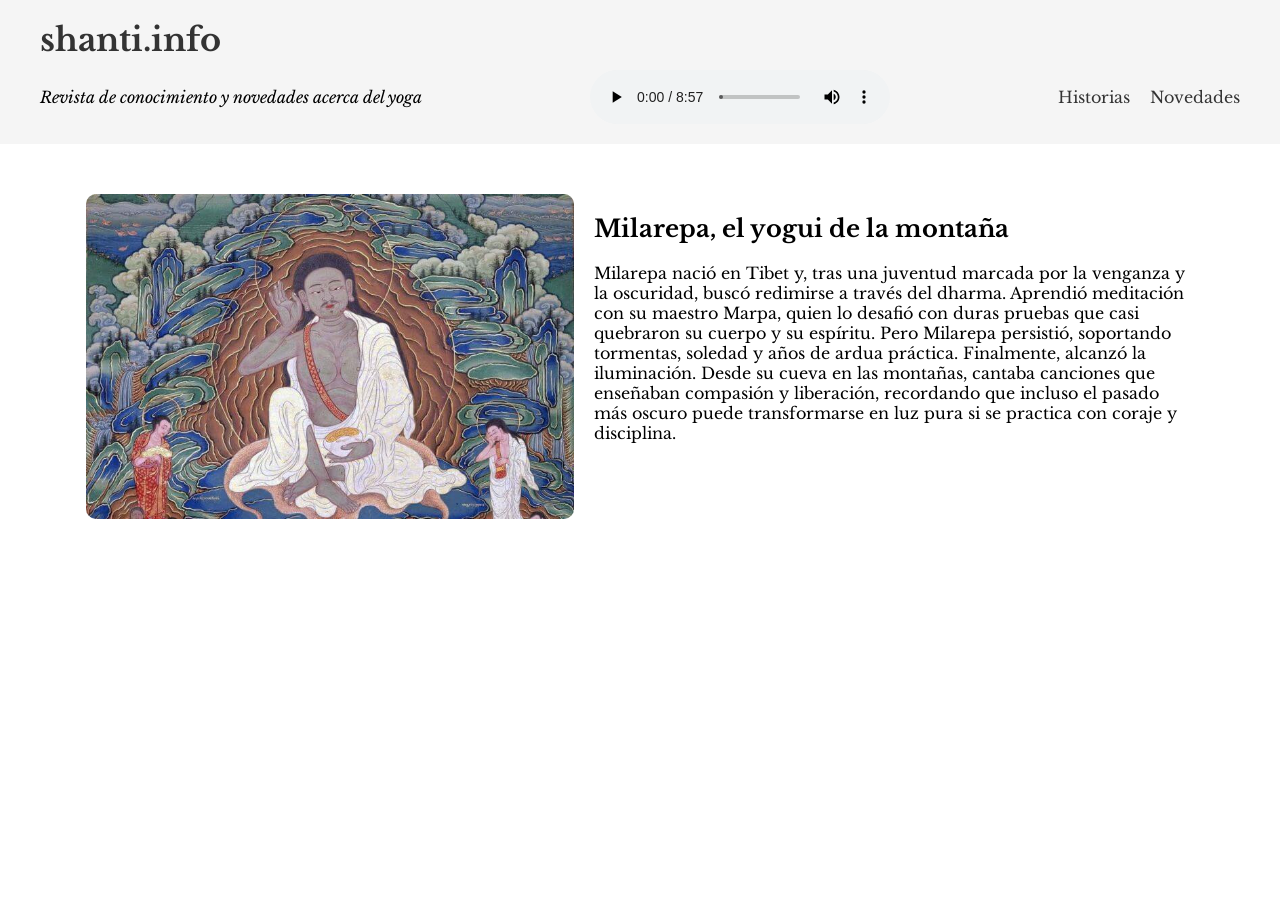
<file: historias.html>
<!DOCTYPE html>
<html lang="en">
<head>
    <meta charset="UTF-8">
    <meta name="viewport" content="width=device-width, initial-scale=1.0">
    <title>Document</title>
    <link rel="stylesheet" href="practica.css">
    <link rel="preconnect" href="https://fonts.googleapis.com">
<link rel="preconnect" href="https://fonts.gstatic.com" crossorigin>
<link href="https://fonts.googleapis.com/css2?family=Libre+Baskerville:ital,wght@0,400;0,700;1,400&display=swap" rel="stylesheet">
</head>

<body>
  <header>
    <h1 class="libre-baskerville-bold"><a href="index.html">shanti.info </a>
        </h1>
    <div class="navegador">
      <h4>Revista de conocimiento y novedades acerca del yoga</h4>
      <audio src="yoga-meditation-relax-music-359352.mp3" controls autoplay loop></audio>
      <nav>
        <ul>
          <li><a href="historias.html">Historias</a></li>
          <li><a href="Novedades.html">Novedades</a></li>
          
        </ul>
      </nav>
    </div>
  </header><br>

  <div class="historia">
  <img src="milarepa.jpg" alt="yogui milarepa">
  <div class="texto">
    <h2>Milarepa, el yogui de la montaña</h2>
    <p>
      Milarepa nació en Tibet y, tras una juventud marcada por la venganza y la oscuridad, buscó redimirse a través del dharma. Aprendió meditación con su maestro Marpa, quien lo desafió con duras pruebas que casi quebraron su cuerpo y su espíritu. Pero Milarepa persistió, soportando tormentas, soledad y años de ardua práctica.

Finalmente, alcanzó la iluminación. Desde su cueva en las montañas, cantaba canciones que enseñaban compasión y liberación, recordando que incluso el pasado más oscuro puede transformarse en luz pura si se practica con coraje y disciplina.
    </p>
  </div>
</div>
</file>
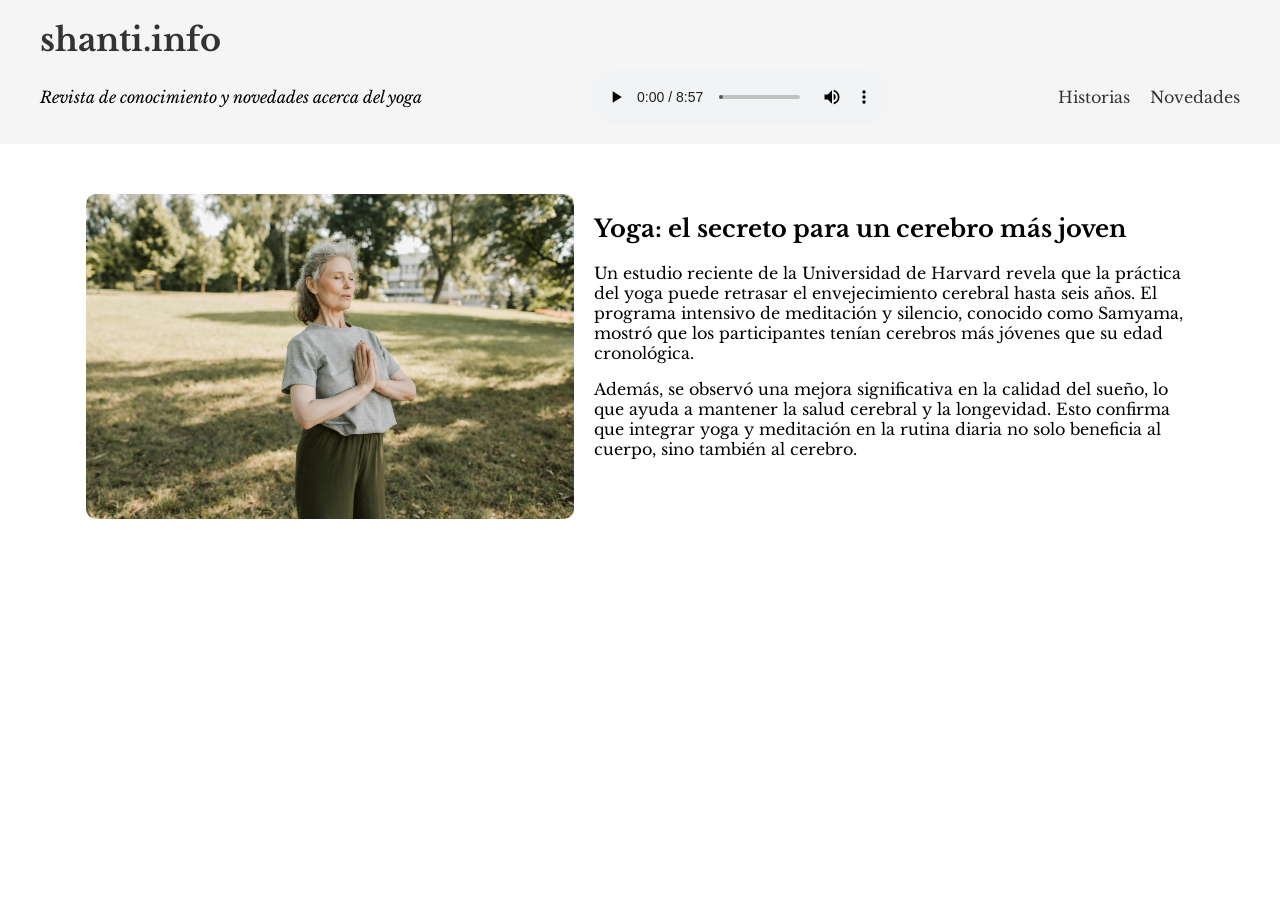
<file: Novedades.html>
<!DOCTYPE html>
<html lang="en">
<head>
    <meta charset="UTF-8">
    <meta name="viewport" content="width=device-width, initial-scale=1.0">
    <title>Document</title>
    <link rel="stylesheet" href="practica.css">
    <link rel="preconnect" href="https://fonts.googleapis.com">
<link rel="preconnect" href="https://fonts.gstatic.com" crossorigin>
<link href="https://fonts.googleapis.com/css2?family=Libre+Baskerville:ital,wght@0,400;0,700;1,400&display=swap" rel="stylesheet">
</head>

<body>
  <header>
    <h1 class="libre-baskerville-bold"><a href="index.html">shanti.info </a>
        </h1>
    <div class="navegador">
      <h4>Revista de conocimiento y novedades acerca del yoga</h4>
      <audio src="yoga-meditation-relax-music-359352.mp3" controls autoplay loop></audio>
      <nav>
        <ul>
          <li><a href="historias.html">Historias</a></li>
          <li><a href="Novedades.html">Novedades</a></li>
          
        </ul>
      </nav>
    </div>
  </header><br>

  <!-- Historia sobre yoga y longevidad -->
<div class="historia">
  <!-- Poné aquí tu foto cuando la tengas -->
  <img src="pexels-vlada-karpovich-8939962.jpg" alt="Yoga y longevidad">
  
  <div class="texto">
    <h2>Yoga: el secreto para un cerebro más joven</h2>
    <p>
      Un estudio reciente de la Universidad de Harvard revela que la práctica del yoga puede retrasar el envejecimiento cerebral hasta seis años. 
      El programa intensivo de meditación y silencio, conocido como Samyama, mostró que los participantes tenían cerebros más jóvenes que su edad cronológica.
    </p>
    <p>
      Además, se observó una mejora significativa en la calidad del sueño, lo que ayuda a mantener la salud cerebral y la longevidad. 
      Esto confirma que integrar yoga y meditación en la rutina diaria no solo beneficia al cuerpo, sino también al cerebro.
    </p>
  </div>
</div>
</file>
<file: practica.css>
/* Global */
body {
    font-family: 'Libre Baskerville', serif;
    margin: 0;
    padding: 0;
}

/* Header */
header {
    padding: 20px 40px;
    background-color: #f5f5f5;
}

/* Título */
h1 {
    font-weight: 700;
    margin: 0 0 10px 0;
}

h1 a {
    text-decoration: none;
    color: #333;
    transition: color 0.3s;
}

h1 a:hover {
    color: #ff6600;
}

/* Contenedor título + menú */
.navegador {
    display: flex;
    align-items: center;
    justify-content: space-between;
}

/* Subtítulo */
.navegador h4 {
    margin: 0;
    font-weight: 400;
    font-style: italic;
}

/* Menú */
.navegador ul {
    list-style: none;
    display: flex;
    gap: 20px;
    margin: 0;
    padding: 0;
}

.navegador li {
    cursor: pointer;
    font-weight: 400;
}

nav ul li a {
    text-decoration: none;
    color: #333;
    transition: color 0.3s;
}

nav ul li a:hover {
    color: #ff6600;
}

/* Video ocupa más pantalla */
.contenedor-video {
    width: 100%;
    max-height: 90vh; /* casi pantalla completa */
    overflow: hidden;
}

.contenedor-video video {
    width: 100%;
    height: 100%;
    object-fit: cover; /* llena más sin deformarse */
}

/* En celulares ocupa aún más */
@media (max-width: 768px) {
    .contenedor-video {
        max-height: 95vh;
    }
}


.audio {
    margin: 20px;
}

/* Historia (imagen + texto) */
.historia {
    display: flex;
    justify-content: center;
    gap: 20px;
    margin: 30px;
    margin-bottom: 40px;
}

.historia img {
    width: 40%;
    height: auto;
    border-radius: 10px;
}

.historia .texto {
    max-width: 600px;
}

/* ----------------------- */
/* RESPONSIVE */
/* ----------------------- */
@media (max-width: 768px) {

    /* Menú pasa a vertical */
    .navegador {
        flex-direction: column;
        gap: 15px;
        text-align: center;
    }

    .navegador ul {
        flex-direction: column;
        gap: 10px;
    }

    /* Historia pasa a una columna */
    .historia {
        flex-direction: column;
        align-items: center;
        text-align: center;
    }

    .historia img {
        width: 100%;
    }
}
</file>
